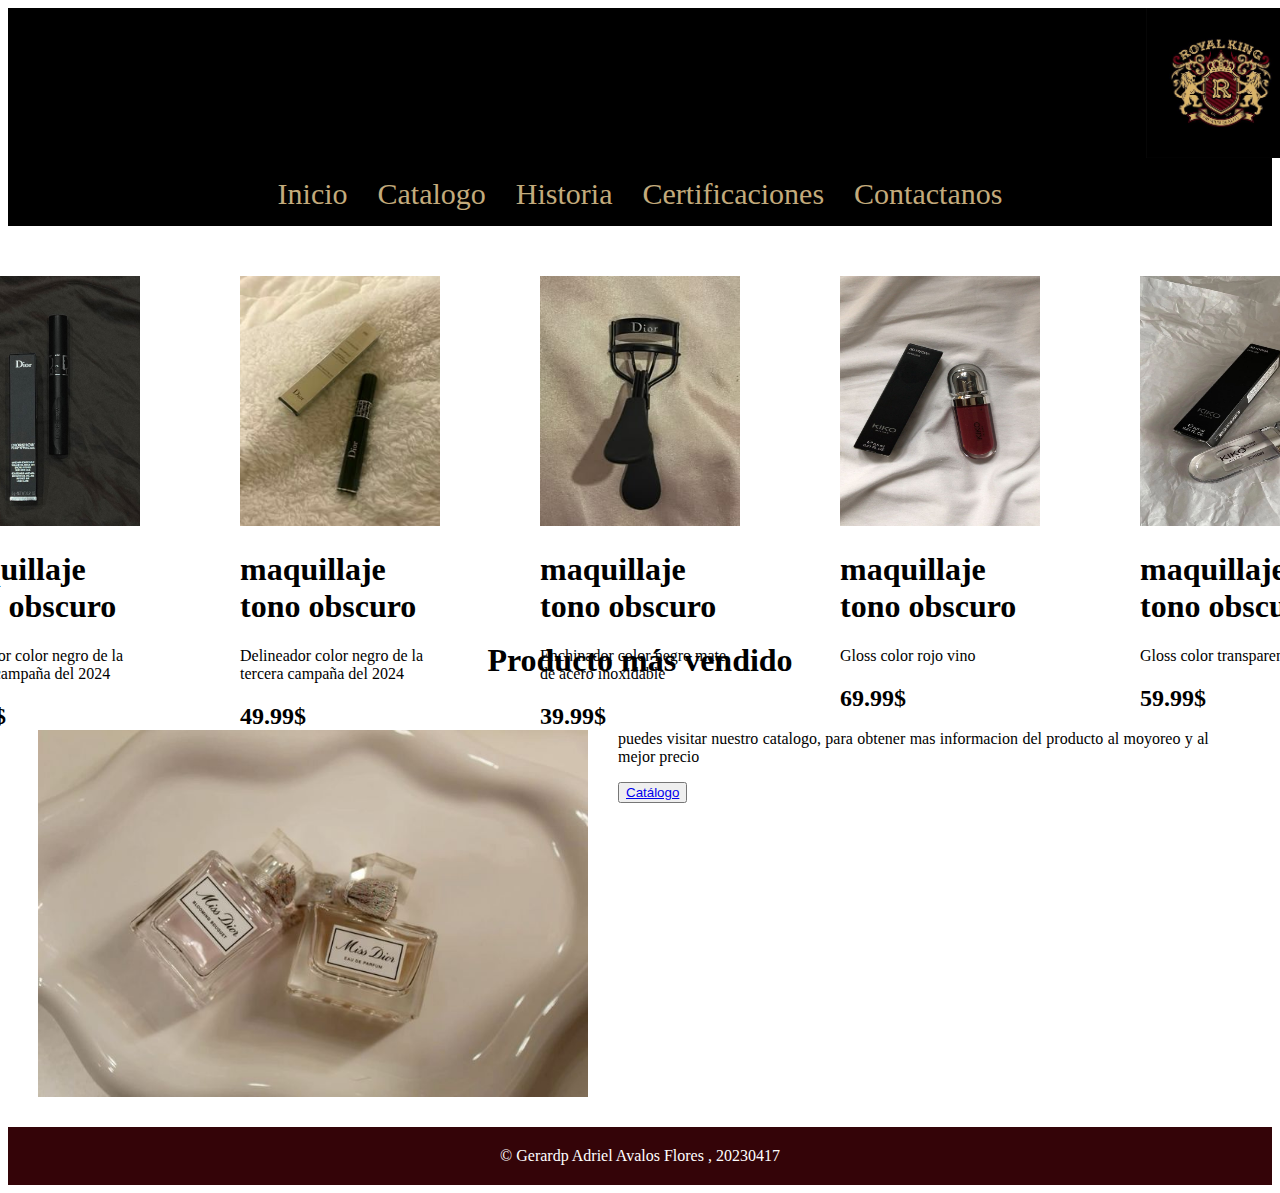
<file: index.html>
<!DOCTYPE html>
<html lang="en">
<head>
    <meta charset="UTF-8">
    <meta name="viewport" content="width=device-width, initial-scale=1.0">
    <title>tienda vintage</title>
    <link rel="stylesheet" href="./css/style.css">
    <style>
        @import url('https://fonts.googleapis.com/css2?family=Montserrat:ital,wght@0,100..900;1,100..900&display=swap');
        </style>
</head>
<body>
    <header>
        <img src="./img/logo-1.jpg" alt="logo de la marca">
        <nav>
            <a href="../desaf-o-2-Gerardo-Avalos/index.html">Inicio</a>
            <a href="../desaf-o-2-Gerardo-Avalos/paginas/catalogo.html">Catalogo</a>
            <a href="../desaf-o-2-Gerardo-Avalos/paginas/historia.html">Historia</a>
            <a href="#">Certificaciones</a>
            <a href="#">Contactanos</a>
        </nav>
    </header>
   
    <aside class="centrar">
       
        <div class="info">
            <img src="./img/maquillaje-1.jpg" alt="ropa numero 1">
            <h1>maquillaje tono obscuro</h1>
            <p>Delineador color negro de la primera campaña del 2024 </p>
            <h2>49.99$</h2>
        </div>
        <div class="info">
            <img src="./img/maquillaje-2.jpg" alt="ropa numero 1">
            <h1>maquillaje tono obscuro</h1>
            <p>Delineador color negro de la tercera campaña del 2024 </p>
            <h2>49.99$</h2>
        </div>
        <div class="info">
            <img src="./img/maquillaje-3.jpg" alt="ropa numero 1">
            <h1>maquillaje tono obscuro</h1>
            <p>Enchinador color negro mate de acero inoxidable </p>
            <h2>39.99$</h2>
        </div>
        <div class="info">
            <img src="./img/maquillaje-4.jpg" alt="ropa numero 1">
            <h1>maquillaje tono obscuro</h1>
            <p>Gloss color rojo vino </p>
            <h2>69.99$</h2>
        </div>
        <div class="info">
            <img src="./img/maquillaje-5.jpg" alt="ropa numero 1">
            <h1>maquillaje tono obscuro</h1>
            <p>Gloss color transparente  </p>
            <h2>59.99$</h2>
        </div>
  
    </aside>

    <div class="ordenar">
        <h1 class="ordenas-2">Producto más vendido</h1>
        <div class="ordenar-3">
            <img src="./img/mas-vendido.jpg" alt="perfume dior">
            <div class="boton">
            <p >puedes visitar nuestro catalogo, para obtener mas informacion
                 del producto al moyoreo y al mejor precio</p>
                 <button>
                    <a href="../desaf-o-2-Gerardo-Avalos/paginas/catalogo.html">Catálogo</a>
                </button>

                </div>
                
        </div>

    </div>

    <footer>
        © Gerardp Adriel Avalos Flores , 20230417
    </footer>

   
    
</body>
</html>
</file>
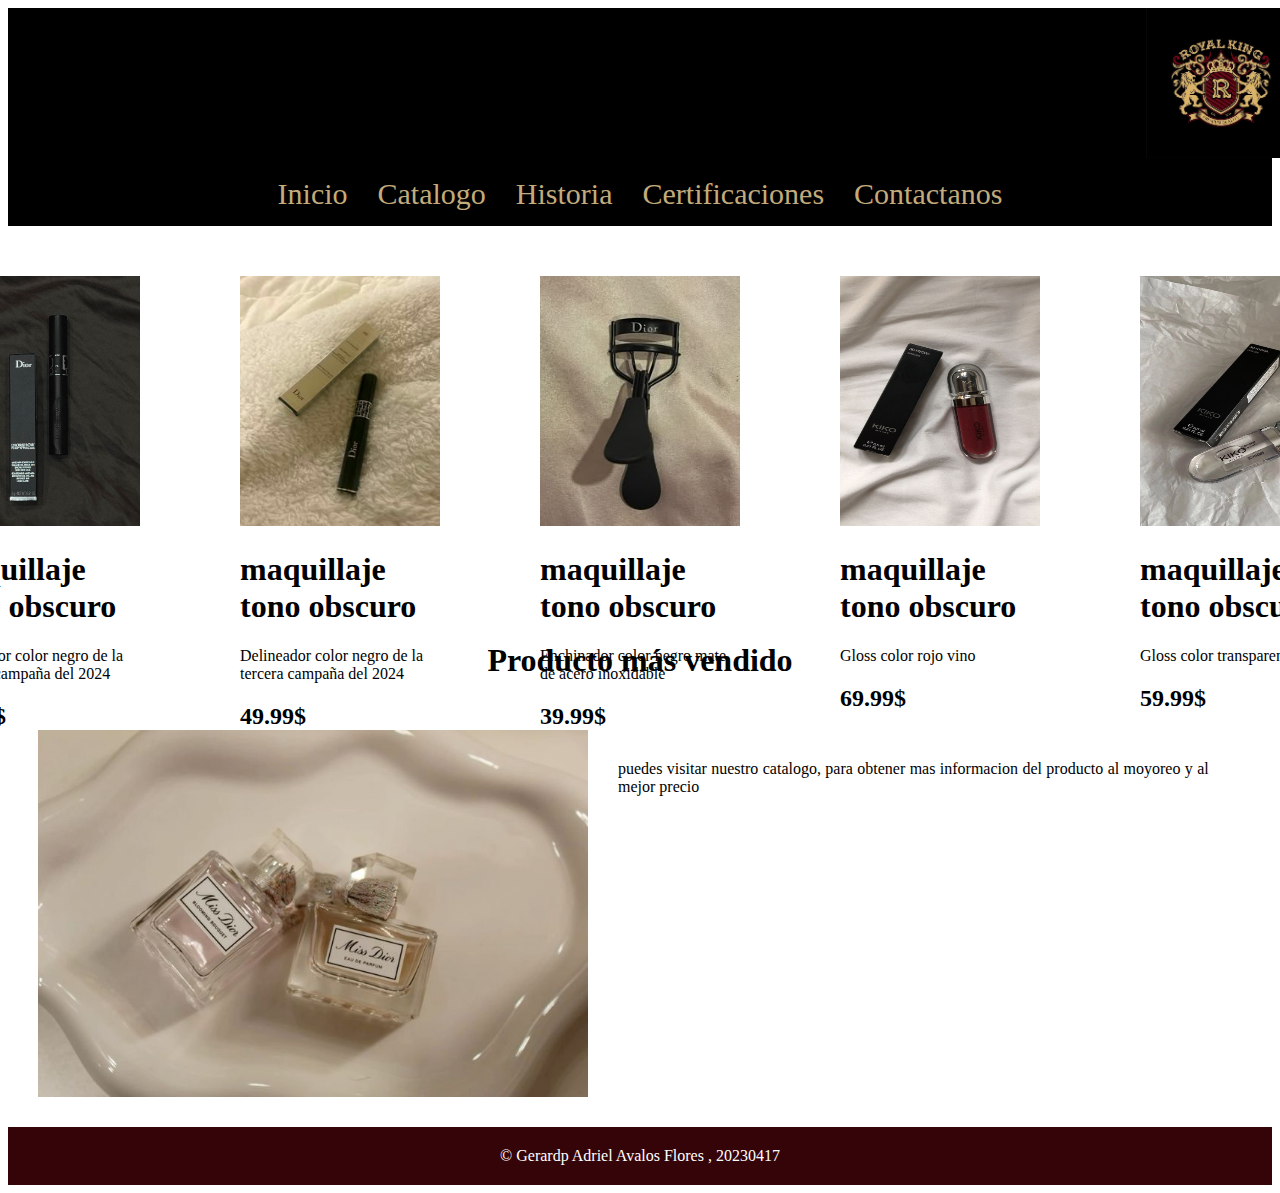
<file: paginas/index.html>
<!DOCTYPE html>
<html lang="en">
<head>
    <meta charset="UTF-8">
    <meta name="viewport" content="width=device-width, initial-scale=1.0">
    <title>tienda vintage</title>
    <link rel="stylesheet" href="../css/style.css">
</head>
<body>
    <header>
        <img src="../img/logo-1.jpg" alt="logo de la marca">
        <nav>
            <a href="">Inicio</a>
            <a href="">Catalogo</a>
            <a href="">Historia</a>
            <a href="">Certificaciones</a>
            <a href="">Contactanos</a>
        </nav>
    </header>
   
    <aside class="centrar">
       
        <div class="info">
            <img src="../img/maquillaje-1.jpg" alt="ropa numero 1">
            <h1>maquillaje tono obscuro</h1>
            <p>Delineador color negro de la primera campaña del 2024 </p>
            <h2>49.99$</h2>
        </div>
        <div class="info">
            <img src="../img/maquillaje-2.jpg" alt="ropa numero 1">
            <h1>maquillaje tono obscuro</h1>
            <p>Delineador color negro de la tercera campaña del 2024 </p>
            <h2>49.99$</h2>
        </div>
        <div class="info">
            <img src="../img/maquillaje-3.jpg" alt="ropa numero 1">
            <h1>maquillaje tono obscuro</h1>
            <p>Enchinador color negro mate de acero inoxidable </p>
            <h2>39.99$</h2>
        </div>
        <div class="info">
            <img src="../img/maquillaje-4.jpg" alt="ropa numero 1">
            <h1>maquillaje tono obscuro</h1>
            <p>Gloss color rojo vino </p>
            <h2>69.99$</h2>
        </div>
        <div class="info">
            <img src="../img/maquillaje-5.jpg" alt="ropa numero 1">
            <h1>maquillaje tono obscuro</h1>
            <p>Gloss color transparente  </p>
            <h2>59.99$</h2>
        </div>
  
    </aside>

    <div class="ordenar">
        <h1 class="ordenas-2">Producto más vendido</h1>
        <div class="ordenar-3">
            <img src="../img/mas-vendido.jpg" alt="perfume dior">
            <p class="ordenar-4">puedes visitar nuestro catalogo, para obtener mas informacion del producto al moyoreo y al mejor precio</p>
        </div>

    </div>

    <footer>
        © Gerardp Adriel Avalos Flores , 20230417
    </footer>

   
    
</body>
</html>
</file>
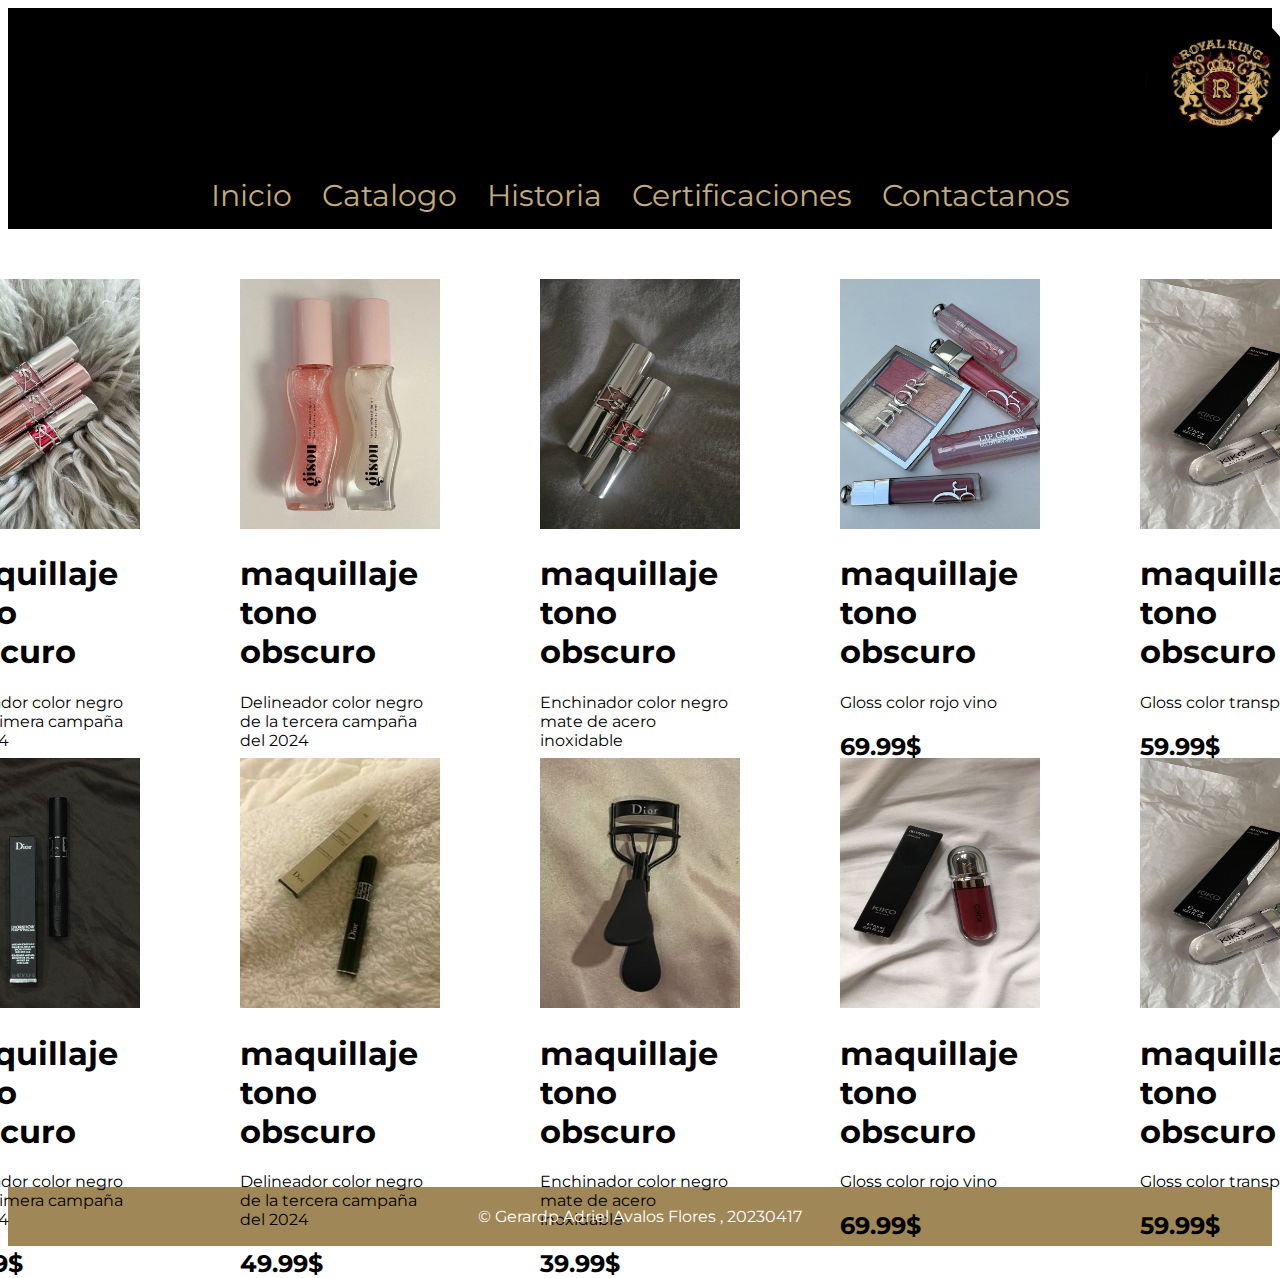
<file: paginas/catalogo.html>
<!DOCTYPE html>
<html lang="en">
<head>
    <meta charset="UTF-8">
    <meta name="viewport" content="width=device-width, initial-scale=1.0">
    <title>tienda vintage</title>
    <link rel="stylesheet" href="../css/style2.css">
    <style>
        @import url('https://fonts.googleapis.com/css2?family=Montserrat:ital,wght@0,100..900;1,100..900&display=swap');
        </style>
</head>
<body>
    <header>
        <img src="../img/logo-1.jpg" alt="logo de la marca">
        <nav>
            <a href="../index.html">Inicio</a>
            <a href="../paginas/catalogo.html">Catalogo</a>
            <a href="../paginas/historia.html">Historia</a>
            <a href="#">Certificaciones</a>
            <a href="#">Contactanos</a>
        </nav>
    </header>
    <div class="centrar">
       
        <div class="info">
            <img src="../img/maquillaje-7.jpg" alt="ropa numero 1">
            <h1>maquillaje tono obscuro</h1>
            <p>Delineador color negro de la primera campaña del 2024 </p>
            <h2>49.99$</h2>
        </div>
        <div class="info">
            <img src="../img/Maquillaje-9.jpg" alt="ropa numero 1">
            <h1>maquillaje tono obscuro</h1>
            <p>Delineador color negro de la tercera campaña del 2024 </p>
            <h2>49.99$</h2>
        </div>
        <div class="info">
            <img src="../img/maquillaje-8.jpg" alt="ropa numero 1">
            <h1>maquillaje tono obscuro</h1>
            <p>Enchinador color negro mate de acero inoxidable </p>
            <h2>39.99$</h2>
        </div>
        <div class="info">
            <img src="../img/maquillaje-6.jpg" alt="ropa numero 1">
            <h1>maquillaje tono obscuro</h1>
            <p>Gloss color rojo vino </p>
            <h2>69.99$</h2>
        </div>
        <div class="info">
            <img src="../img/maquillaje-5.jpg" alt="ropa numero 1">
            <h1>maquillaje tono obscuro</h1>
            <p>Gloss color transparente  </p>
            <h2>59.99$</h2>
        </div>
  
    </div>
    <div class="centrar">
       
        <div class="info">
            <img src="../img/maquillaje-1.jpg" alt="ropa numero 1">
            <h1>maquillaje tono obscuro</h1>
            <p>Delineador color negro de la primera campaña del 2024 </p>
            <h2>49.99$</h2>
        </div>
        <div class="info">
            <img src="../img/maquillaje-2.jpg" alt="ropa numero 1">
            <h1>maquillaje tono obscuro</h1>
            <p>Delineador color negro de la tercera campaña del 2024 </p>
            <h2>49.99$</h2>
        </div>
        <div class="info">
            <img src="../img/maquillaje-3.jpg" alt="ropa numero 1">
            <h1>maquillaje tono obscuro</h1>
            <p>Enchinador color negro mate de acero inoxidable </p>
            <h2>39.99$</h2>
        </div>
        <div class="info">
            <img src="../img/maquillaje-4.jpg" alt="ropa numero 1">
            <h1>maquillaje tono obscuro</h1>
            <p>Gloss color rojo vino </p>
            <h2>69.99$</h2>
        </div>
        <div class="info">
            <img src="../img/maquillaje-5.jpg" alt="ropa numero 1">
            <h1>maquillaje tono obscuro</h1>
            <p>Gloss color transparente  </p>
            <h2>59.99$</h2>
        </div>
  
    </div>
   
   
    <footer>
        © Gerardp Adriel Avalos Flores , 20230417
    </footer>

   
    
</body>
</html>
</file>
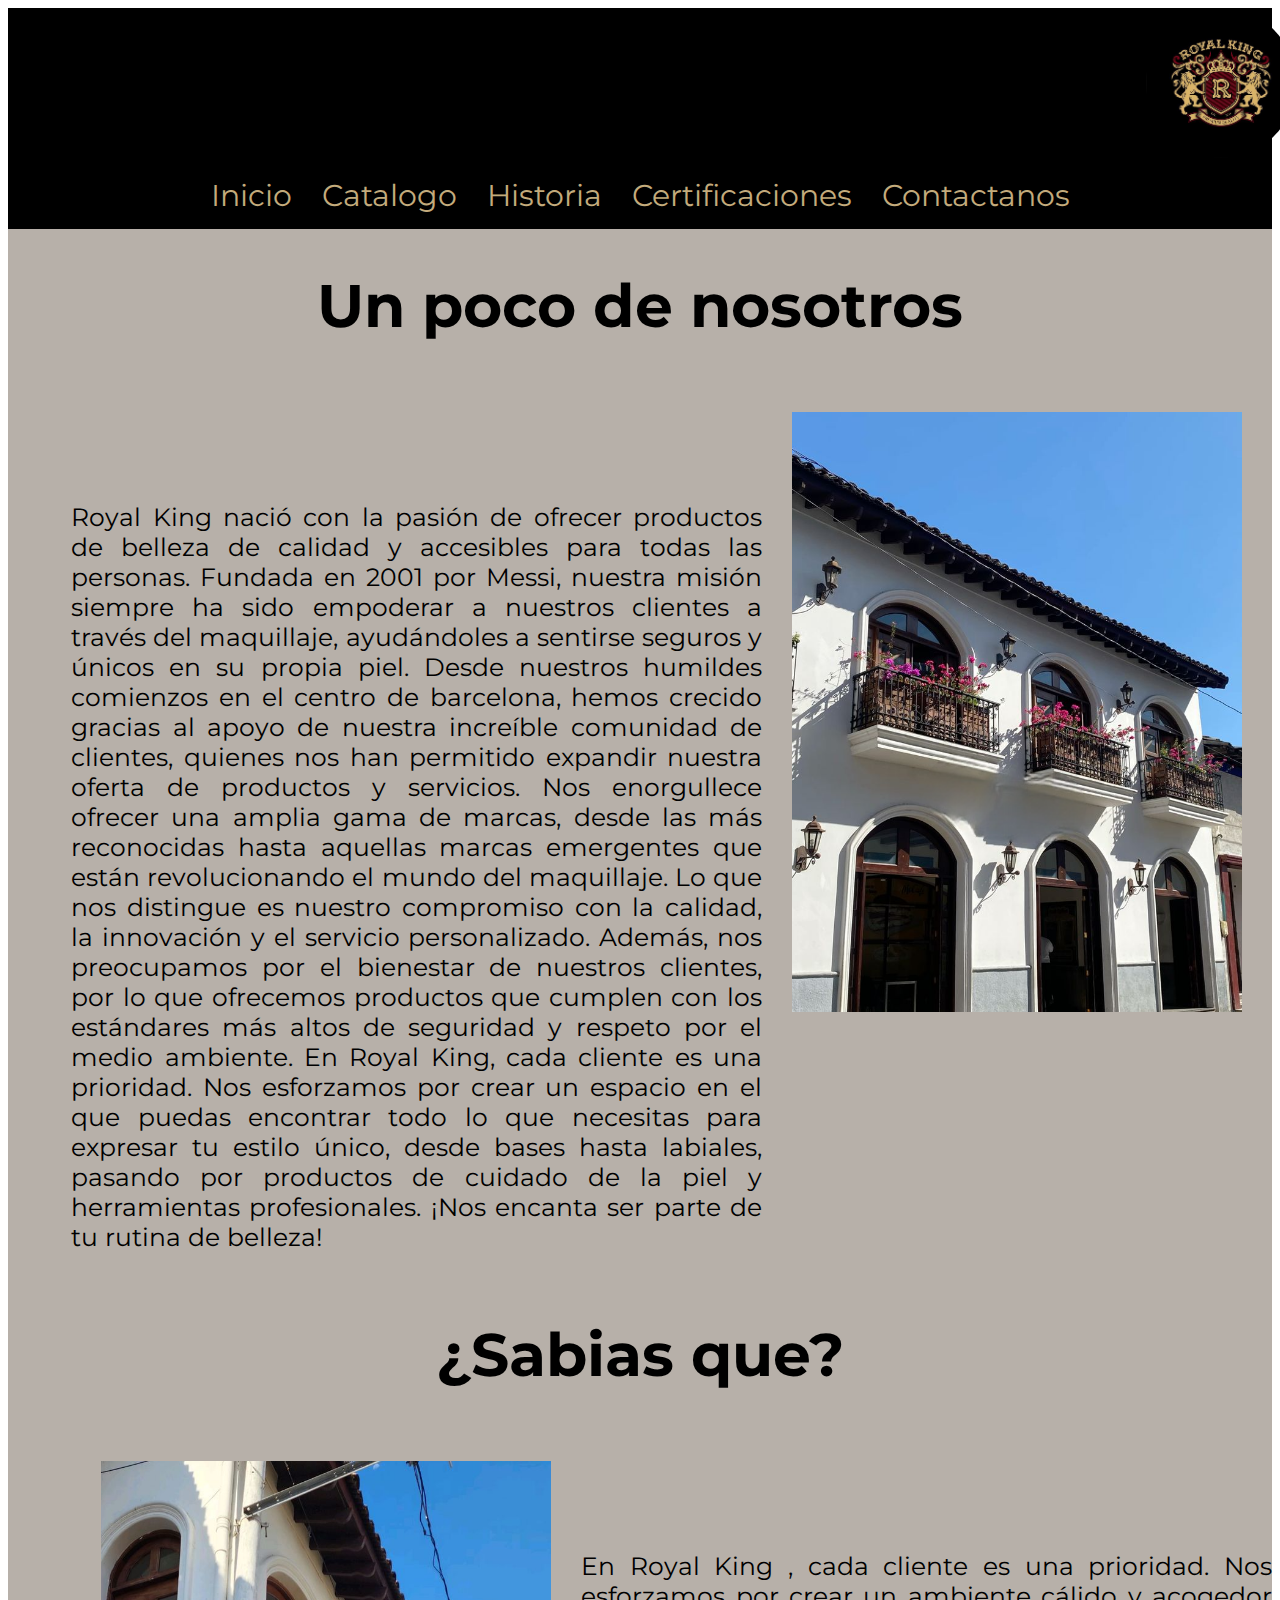
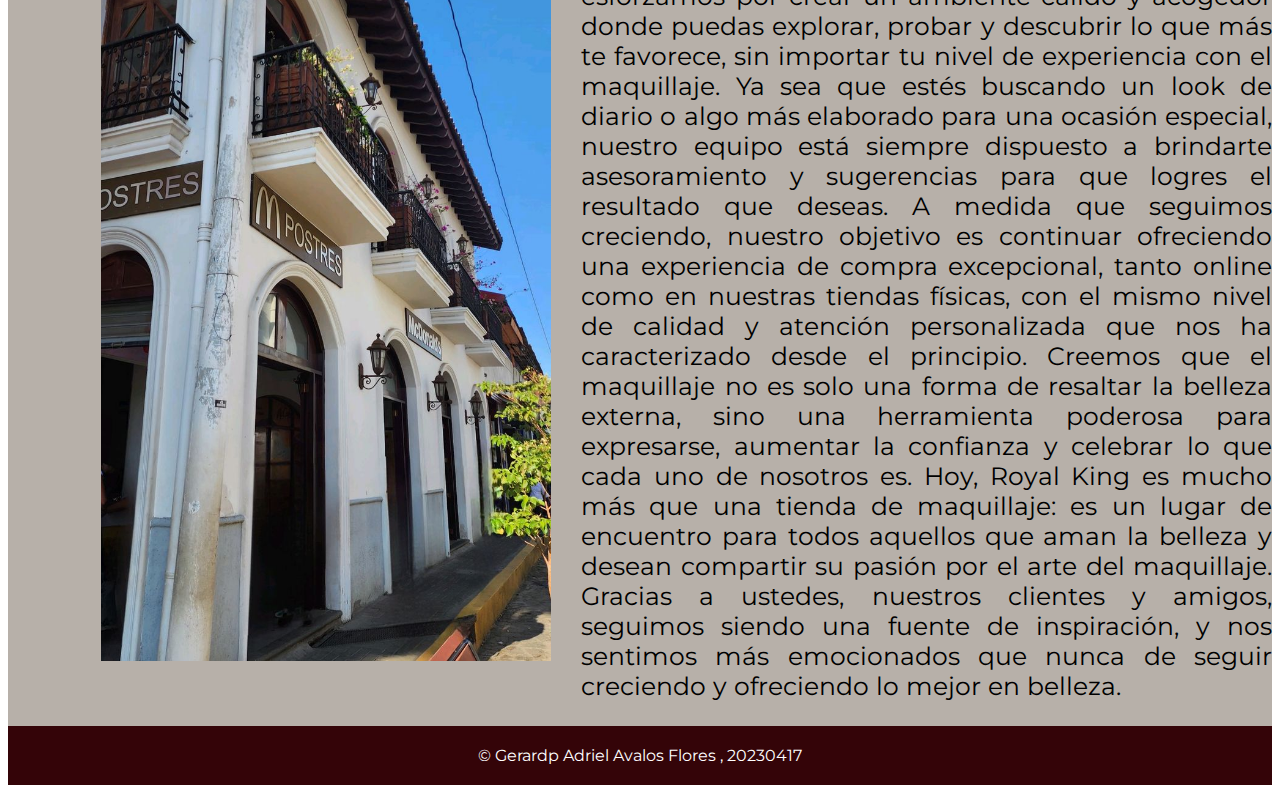
<file: paginas/historia.html>
<!DOCTYPE html>
<html lang="en">
<head>
    <meta charset="UTF-8">
    <meta name="viewport" content="width=device-width, initial-scale=1.0">
    <title>tienda vintage</title>
    <link rel="stylesheet" href="../css/style3.css">
    <style>
        @import url('https://fonts.googleapis.com/css2?family=Montserrat:ital,wght@0,100..900;1,100..900&display=swap');
        </style>
</head>
<body>
    <header>
        <img src="../img/logo-1.jpg" alt="logo de la marca">
        <nav>
            <a href="../index.html">Inicio</a>
            <a href="../paginas/catalogo.html">Catalogo</a>
            <a href="../paginas/historia.html">Historia</a>
            <a href="">Certificaciones</a>
            <a href="">Contactanos</a>
        </nav>
    </header>
   
   

    <div class="ordenar">
        <h1 class="ordenas-2">Un poco de nosotros</h1>
        <div class="ordenar-3">
            
            <p >Royal King nació con la pasión de ofrecer productos de belleza de calidad y accesibles para todas las personas. Fundada en 2001 por Messi, nuestra misión siempre ha sido empoderar a nuestros clientes a través del maquillaje, ayudándoles a sentirse seguros y únicos en su propia piel.

                Desde nuestros humildes comienzos en el centro de barcelona, hemos crecido gracias al apoyo de nuestra increíble comunidad de clientes, quienes nos han permitido expandir nuestra oferta de productos y servicios. Nos enorgullece ofrecer una amplia gama de marcas, desde las más reconocidas hasta aquellas marcas emergentes que están revolucionando el mundo del maquillaje.
                
                Lo que nos distingue es nuestro compromiso con la calidad, la innovación y el servicio personalizado. Además, nos preocupamos por el bienestar de nuestros clientes, por lo que ofrecemos productos que cumplen con los estándares más altos de seguridad y respeto por el medio ambiente.
                
                En Royal King, cada cliente es una prioridad. Nos esforzamos por crear un espacio en el que puedas encontrar todo lo que necesitas para expresar tu estilo único, desde bases hasta labiales, pasando por productos de cuidado de la piel y herramientas profesionales. ¡Nos encanta ser parte de tu rutina de belleza!</p>
                
                
               
               
                    <div>
            
                        <img src="../img/local-Photoroom.png" alt="local">
                       
            
                       </div>
          
               
        </div>
        <div class="ordenar">
            <h1 class="ordenas-2">¿Sabias que?</h1>
            <div class="ordenar-3">
                <div>
                
                    <img src="../img/local-2.jpg" alt="local">
                   
        
                   </div>
               
                   
                   
                    <p >En Royal King , cada cliente es una prioridad. Nos esforzamos por crear un ambiente cálido y acogedor donde puedas explorar, probar y descubrir lo que más te favorece, sin importar tu nivel de experiencia con el maquillaje. Ya sea que estés buscando un look de diario o algo más elaborado para una ocasión especial, nuestro equipo está siempre dispuesto a brindarte asesoramiento y sugerencias para que logres el resultado que deseas.

                        A medida que seguimos creciendo, nuestro objetivo es continuar ofreciendo una experiencia de compra excepcional, tanto online como en nuestras tiendas físicas, con el mismo nivel de calidad y atención personalizada que nos ha caracterizado desde el principio. Creemos que el maquillaje no es solo una forma de resaltar la belleza externa, sino una herramienta poderosa para expresarse, aumentar la confianza y celebrar lo que cada uno de nosotros es.
                        
                        Hoy, Royal King es mucho más que una tienda de maquillaje: es un lugar de encuentro para todos aquellos que aman la belleza y desean compartir su pasión por el arte del maquillaje. Gracias a ustedes, nuestros clientes y amigos, seguimos siendo una fuente de inspiración, y nos sentimos más emocionados que nunca de seguir creciendo y ofreciendo lo mejor en belleza.</p>
                   
            </div>

    <footer>
        © Gerardp Adriel Avalos Flores , 20230417
    </footer>

   
    
</body>
</html>
</file>
<file: css/style.css>
header{
    background-color: black;
    width: 100%;
}

header img{
    height: 150px;
    margin-left: 90%;
}
nav a{
    font-size: 30px;
    text-decoration: none;
    color: #C3AB7C;
    margin: 15px;
   
}

nav{
    display: flex;
    justify-content: center;
    
}
aside{

    height: 100px;
    display:flex;
justify-content: center;


}


.info{
    margin: 50px;
    width:200px ;
    height: 10px;
    
}

.info img{
    
    width: 200px;
    height: 250px;
    
}

.ordenar{
    margin-top: 25%;
    
}

.ordenas-2{
    display: flex;
    justify-content: center;
}

.ordenar-3{
    display: flex;
    justify-content: center;
    margin-right:5%;
}

.ordenar-3 img{
    width: 550px;
    margin: 30px;
}



.ordenar-3 p{
    margin-top: 5%;
    text-align: justify;
}

body{
    font-family: "Playfair Display", serif;
}

footer{
    display: flex;
    justify-content: center;
    background-color: #340408;
    padding: 20px;
    color: white;
}
</file>
<file: css/style2.css>
body{
    font-family: "Montserrat", sans-serif;
}
header{
    background-color: #000000;
    width: 100%;
}

header img{
    height: 150px;
    margin-left: 90%;
    border-radius: 100%;
}
nav a{
    font-size: 30px;
    text-decoration: none;
    color: #C3AB7C;
    margin: 15px;
   
}

nav{
    display: flex;
    justify-content: center;
    
}
.centrar{

    height: 100px;
    display:flex;
justify-content: center;
padding-bottom: 30%;


}

.info:hover{
    background-color: rgb(83, 122, 109);
    transform: scale(1.1);

}


.info{
    margin: 50px;
    width:200px ;
    height: 10px;
    
}

.info img{
    
    width: 200px;
    height: 250px;
    
}

.ordenar{
    margin-top: 30%;
    background-color: #9F8757;

  
    
}

.ordenas-2{
    display: flex;
    justify-content: center;
    font-size: 60px;
    
}

.ordenar-3{
    display: flex;
    justify-content: center;
    margin-left: 15%;
}

.ordenar-3 img{
    width: 550px;
    margin: 30px;
}



.ordenar-3 p{
    margin-top: 10%;
    text-align: justify;
    font-size: 25px;
    margin-right: 25%;
   
}




footer{
    display: flex;
    justify-content: center;
    background-color: #9F8757;
    padding: 20px;
    color: white;
}

.boton button{
    margin-top: 5%;
    width: 200px;
    height: 70px;
    border-radius: 40px;
    margin-left: 25px;
}
    
.boton a{
    text-decoration: none;
    color: black;
    font-size: 20px;
}
</file>
<file: css/style3.css>
body{
    font-family: "Montserrat", sans-serif;
}
header{
    background-color: #000000;
    width: 100%;
}

header img{
    height: 150px;
    margin-left: 90%;
    border-radius: 100%;
}
nav a{
    font-size: 30px;
    text-decoration: none;
    color: #C3AB7C;
    margin: 15px;
   
}

nav{
    display: flex;
    justify-content: center;
    
}





.ordenar{
    
    background-color: #B7B0A9;
    display: flex;
    flex-direction: column;
  
    
}

.ordenas-2{
    display: flex;
    justify-content: center;
    font-size: 60px;
    
}

.ordenar-3{
    display: flex;
    justify-content: center;
    margin-left: 5%;
    text-align: justify;
}

.ordenar-3 img{
    
    width: 450px;
    margin: 30px;
}



.ordenar-3 p{
   
   margin-top: 10%;
    font-size: 25px;

    
   
}



.boton {
    
    margin-left: 60%;
    margin-bottom: 20%;
}



footer{
    display: flex;
    justify-content: center;
    background-color: #340408;
    padding: 20px;
    color: white;
}
</file>
